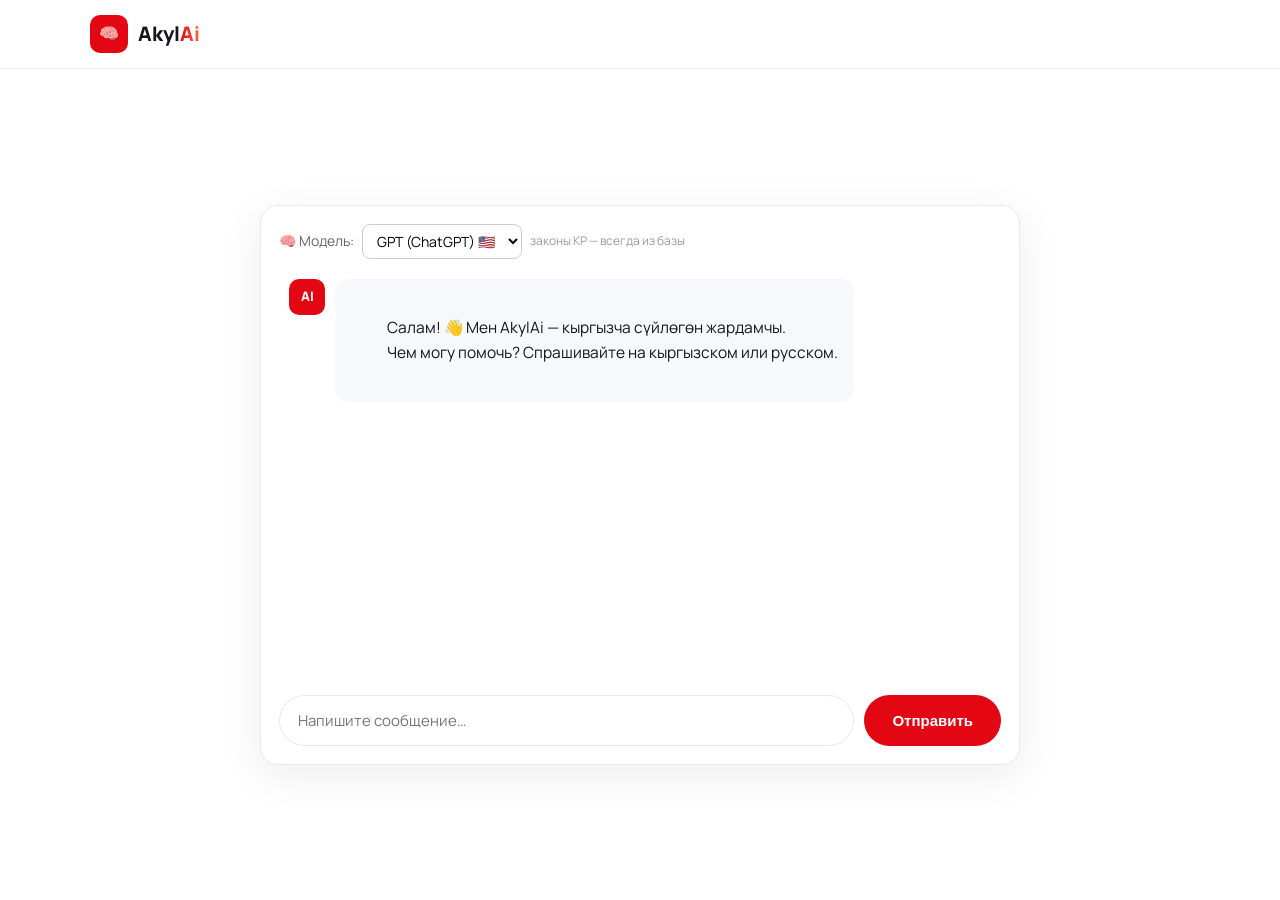
<file: index.html>
<!DOCTYPE html>
<html lang="ru">
<head>
  <meta charset="UTF-8" />
  <meta name="viewport" content="width=device-width, initial-scale=1.0" />
  <title>AkylAi — умный чат</title>
  <meta name="description" content="AkylAi — умный чат-ассистент. Спросите что угодно." />
  <link rel="preconnect" href="https://fonts.googleapis.com" />
  <link href="https://fonts.googleapis.com/css2?family=Manrope:wght@400;600;700;800&display=swap" rel="stylesheet" />
  <link rel="stylesheet" href="css/styles.css" />
  <style>
    body { display: flex; flex-direction: column; min-height: 100vh; }
    .chat-page { flex: 1 1 auto; display: flex; align-items: center; justify-content: center; padding: 30px 16px; }
    .chat-page .chat-card { width: 100%; }
    .model-bar { display: flex; align-items: center; gap: 8px; margin-bottom: 10px; font-size: 14px; flex-wrap: wrap; }
    .model-bar label { color: #666; }
    .model-bar select { padding: 6px 10px; border-radius: 8px; border: 1px solid #ccc; font: inherit; background: #fff; cursor: pointer; }
    .model-bar .hint { color: #999; font-size: 12px; }
  </style>
</head>
<body>

  <!-- ШАПКА -->
  <header class="site-header">
    <div class="container nav">
      <a href="#" class="logo">
        <span class="logo-mark">🧠</span>
        <span class="logo-text">Akyl<span class="grad">Ai</span></span>
      </a>
    </div>
  </header>

  <!-- ЧАТ -->
  <main class="chat-page">
    <div class="chat-card">
      <div class="model-bar">
        <label for="modelSelect">🧠 Модель:</label>
        <select id="modelSelect">
          <option value="openai">GPT (ChatGPT) 🇺🇸</option>
          <option value="searchgpt">GPT + поиск 🌐</option>
          <option value="mistral">Mistral 🇫🇷</option>
        </select>
        <span class="hint">законы КР — всегда из базы</span>
      </div>
      <div class="chat-window" id="chatWindow">
        <div class="msg bot">
          <div class="avatar">AI</div>
          <div class="bubble">
            Салам! 👋 Мен AkylAi — кыргызча сүйлөгөн жардамчы.
            Чем могу помочь? Спрашивайте на кыргызском или русском.
          </div>
        </div>
      </div>

      <form class="chat-input" id="chatForm">
        <input type="text" id="chatText" placeholder="Напишите сообщение…" autocomplete="off" />
        <button type="submit" class="btn btn-primary">Отправить</button>
      </form>
    </div>
  </main>

  <script src="data/knowledge.js"></script>
  <script src="data/laws.js"></script>
  <script src="js/app.js"></script>
</body>
</html>
</file>
<file: css/styles.css>
/* ============ AI KYRGYZSTAN — стили ============ */
:root {
  --red: #e30613;        /* красный флага Кыргызстана */
  --red-dark: #b80410;
  --yellow: #ffce00;     /* солнце */
  --ink: #14161c;
  --ink-soft: #4a4f5c;
  --bg: #ffffff;
  --bg-alt: #f6f8fb;
  --card: #ffffff;
  --line: #e6e9ef;
  --radius: 18px;
  --shadow: 0 10px 40px rgba(20, 22, 28, .08);
}

* { box-sizing: border-box; margin: 0; padding: 0; }

html { scroll-behavior: smooth; }

body {
  font-family: 'Manrope', system-ui, -apple-system, sans-serif;
  color: var(--ink);
  background: var(--bg);
  line-height: 1.6;
}

.container { width: min(1100px, 92%); margin: 0 auto; }

a { color: inherit; text-decoration: none; }

/* ---------- Кнопки ---------- */
.btn {
  display: inline-block;
  padding: 13px 26px;
  border-radius: 999px;
  font-weight: 700;
  font-size: 15px;
  cursor: pointer;
  border: 2px solid transparent;
  transition: transform .15s ease, box-shadow .15s ease, background .15s ease;
}
.btn-primary { background: var(--red); color: #fff; }
.btn-primary:hover { background: var(--red-dark); transform: translateY(-2px); box-shadow: 0 8px 22px rgba(227, 6, 19, .3); }
.btn-ghost { background: transparent; color: var(--ink); border-color: var(--line); }
.btn-ghost:hover { border-color: var(--red); color: var(--red); }

/* ---------- Шапка ---------- */
.site-header {
  position: sticky; top: 0; z-index: 50;
  background: rgba(255,255,255,.85);
  backdrop-filter: blur(12px);
  border-bottom: 1px solid var(--line);
}
.nav { display: flex; align-items: center; justify-content: space-between; height: 68px; }
.logo { display: flex; align-items: center; gap: 10px; font-weight: 800; font-size: 20px; }
.logo-mark {
  background: var(--red); color: #fff; width: 38px; height: 38px;
  display: grid; place-items: center; border-radius: 10px; font-size: 16px;
}
.nav-links { display: flex; gap: 26px; font-weight: 600; font-size: 15px; }
.nav-links a:hover { color: var(--red); }

/* ---------- Hero ---------- */
.hero {
  background: radial-gradient(1200px 500px at 50% -10%, #fff5f5 0%, #fff 60%);
  padding: 80px 0 70px;
  text-align: center;
}
.hero-flag { font-size: 56px; }
.hero h1 { font-size: clamp(34px, 6vw, 60px); font-weight: 800; line-height: 1.1; margin: 12px 0 18px; }
.grad { background: linear-gradient(90deg, var(--red), #ff6a3d); -webkit-background-clip: text; background-clip: text; color: transparent; }
.hero-sub { font-size: 19px; color: var(--ink-soft); max-width: 640px; margin: 0 auto 30px; }
.hero-actions { display: flex; gap: 14px; justify-content: center; flex-wrap: wrap; }
.hero-stats { display: flex; gap: 40px; justify-content: center; margin-top: 50px; flex-wrap: wrap; }
.hero-stats div { display: flex; flex-direction: column; }
.hero-stats strong { font-size: 28px; color: var(--red); }
.hero-stats span { color: var(--ink-soft); font-size: 14px; text-transform: uppercase; letter-spacing: .5px; }

/* ---------- Секции ---------- */
.section { padding: 80px 0; }
.section-alt { background: var(--bg-alt); }
.section-title { font-size: clamp(26px, 4vw, 38px); font-weight: 800; text-align: center; }
.section-title.left { text-align: left; }
.section-lead { text-align: center; color: var(--ink-soft); max-width: 680px; margin: 12px auto 40px; font-size: 17px; }

/* ---------- Чат ---------- */
.chat-card {
  background: var(--card); border: 1px solid var(--line);
  border-radius: var(--radius); box-shadow: var(--shadow);
  padding: 18px; max-width: 760px; margin: 0 auto;
}
.chat-window {
  height: 420px; overflow-y: auto; padding: 10px;
  display: flex; flex-direction: column; gap: 14px;
}
.msg { display: flex; gap: 10px; align-items: flex-start; }
.msg.user { flex-direction: row-reverse; }
.avatar {
  flex: 0 0 36px; width: 36px; height: 36px; border-radius: 10px;
  display: grid; place-items: center; font-weight: 800; font-size: 13px;
  background: var(--red); color: #fff;
}
.msg.user .avatar { background: var(--ink); }
.bubble {
  background: var(--bg-alt); padding: 12px 16px; border-radius: 14px;
  max-width: 78%; font-size: 15.5px; white-space: pre-wrap;
}
.msg.user .bubble { background: var(--red); color: #fff; }
.bubble.typing { color: var(--ink-soft); font-style: italic; }

.chat-suggestions { display: flex; flex-wrap: wrap; gap: 8px; margin: 14px 4px; }
.chat-suggestions button {
  background: #fff; border: 1px solid var(--line); border-radius: 999px;
  padding: 8px 14px; font-size: 13.5px; cursor: pointer; color: var(--ink-soft);
  font-family: inherit; transition: all .15s;
}
.chat-suggestions button:hover { border-color: var(--red); color: var(--red); }

.chat-input { display: flex; gap: 10px; margin-top: 6px; }
.chat-input input {
  flex: 1; padding: 14px 18px; border: 1px solid var(--line);
  border-radius: 999px; font-size: 15px; font-family: inherit; outline: none;
}
.chat-input input:focus { border-color: var(--red); }

.api-settings { margin-top: 16px; font-size: 14px; color: var(--ink-soft); }
.api-settings summary { cursor: pointer; font-weight: 600; }
.api-settings p { margin: 10px 0; }
.api-settings input {
  width: 100%; padding: 11px 14px; border: 1px solid var(--line);
  border-radius: 10px; font-family: inherit; margin-bottom: 10px;
}
.key-status { margin-left: 10px; font-weight: 600; }

/* ---------- Таймлайн (история) ---------- */
.timeline { max-width: 760px; margin: 0 auto; position: relative; padding-left: 30px; }
.timeline::before {
  content: ""; position: absolute; left: 8px; top: 6px; bottom: 6px;
  width: 3px; background: linear-gradient(var(--red), var(--yellow));
  border-radius: 3px;
}
.tl-item { position: relative; margin-bottom: 30px; }
.tl-item::before {
  content: ""; position: absolute; left: -29px; top: 4px;
  width: 14px; height: 14px; border-radius: 50%;
  background: var(--red); border: 3px solid #fff; box-shadow: 0 0 0 2px var(--red);
}
.tl-period { font-size: 13px; font-weight: 700; color: var(--red); text-transform: uppercase; letter-spacing: .5px; }
.tl-title { font-size: 19px; font-weight: 700; margin: 2px 0 6px; }
.tl-text { color: var(--ink-soft); }

/* ---------- Карточки прогнозов ---------- */
.cards { display: grid; grid-template-columns: repeat(auto-fit, minmax(280px, 1fr)); gap: 20px; }
.fcard {
  background: var(--card); border: 1px solid var(--line); border-radius: var(--radius);
  padding: 24px; box-shadow: var(--shadow); transition: transform .15s;
}
.fcard:hover { transform: translateY(-4px); }
.fcard .icon { font-size: 32px; }
.fcard .cat { font-size: 12px; font-weight: 700; color: var(--red); text-transform: uppercase; letter-spacing: .5px; margin-top: 8px; }
.fcard h3 { font-size: 20px; margin: 4px 0 8px; }
.fcard p { color: var(--ink-soft); font-size: 15px; }
.fcard .horizon { display: inline-block; margin-top: 12px; background: var(--bg-alt); padding: 4px 12px; border-radius: 999px; font-size: 13px; font-weight: 600; }

/* ---------- Источники ---------- */
.sources-grid { display: grid; grid-template-columns: repeat(auto-fit, minmax(260px, 1fr)); gap: 16px; }
.source-item {
  display: flex; flex-direction: column; gap: 4px;
  background: var(--card); border: 1px solid var(--line); border-radius: 14px;
  padding: 18px 20px; transition: all .15s;
}
.source-item:hover { border-color: var(--red); transform: translateY(-2px); }
.source-item .stype { font-size: 12px; font-weight: 700; color: var(--red); text-transform: uppercase; }
.source-item .sname { font-weight: 700; }
.source-item .surl { font-size: 13px; color: var(--ink-soft); word-break: break-all; }

/* ---------- О проекте ---------- */
.about-grid { display: grid; grid-template-columns: 1.4fr 1fr; gap: 40px; align-items: start; }
.about-grid h3 { margin: 22px 0 10px; font-size: 18px; }
.about-grid p { color: var(--ink-soft); }
.check-list { list-style: none; display: flex; flex-direction: column; gap: 8px; }
.check-list li { padding-left: 28px; position: relative; color: var(--ink-soft); }
.check-list li::before { content: "✅"; position: absolute; left: 0; }
.about-card {
  background: linear-gradient(160deg, #fff, var(--bg-alt));
  border: 1px solid var(--line); border-radius: var(--radius);
  padding: 28px; box-shadow: var(--shadow);
}
.about-card h3 { margin-top: 0; }
.about-card p { margin-bottom: 12px; }

/* ---------- Подвал ---------- */
.site-footer { background: var(--ink); color: #fff; padding: 40px 0; text-align: center; }
.site-footer .muted { color: #9aa0ad; font-size: 14px; margin-top: 6px; }

/* ---------- Баннер книги ---------- */
.book-promo {
  display: flex; align-items: center; gap: 28px;
  background: linear-gradient(135deg, #fff5f5, #fff);
  border: 1px solid var(--line); border-radius: var(--radius);
  padding: 32px; box-shadow: var(--shadow); transition: transform .15s;
}
.book-promo:hover { transform: translateY(-4px); border-color: var(--red); }
.book-promo-icon { font-size: 72px; flex: 0 0 auto; }
.book-promo-text h2 { font-size: 26px; margin-bottom: 8px; }
.book-promo-text p { color: var(--ink-soft); margin-bottom: 14px; }
.book-promo-btn { font-weight: 700; color: var(--red); }
@media (max-width: 620px) { .book-promo { flex-direction: column; text-align: center; padding: 26px; } }

/* ---------- Адаптив ---------- */
@media (max-width: 760px) {
  .nav-links { display: none; }
  .about-grid { grid-template-columns: 1fr; }
  .hero-stats { gap: 24px; }
}
</file>
